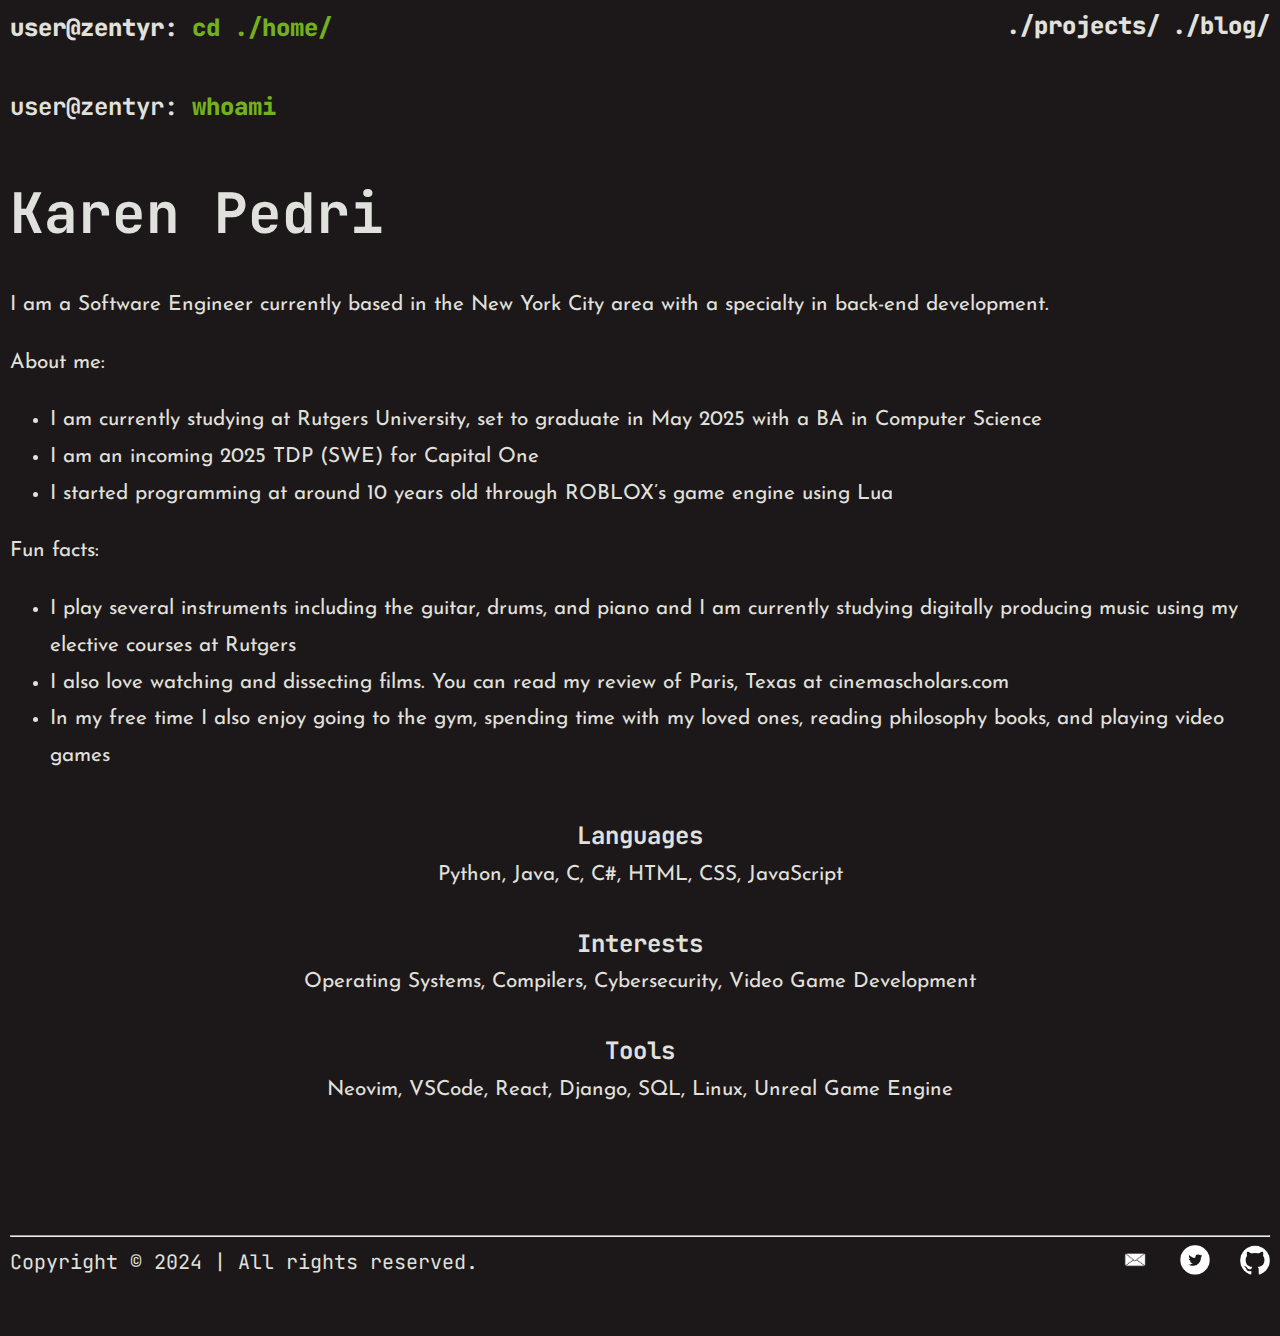
<file: index.html>
<!DOCTYPE html>
<html lang="en">
	<head>
		<title>Karen Pedri</title>
		<meta charset="UTF-8" />
		<meta name="viewport" content="width=device-width" />
		<meta name="robots" content="noindex" />
		<link rel="stylesheet" href="./style.css" />
		<link href='https://fonts.googleapis.com/css?family=JetBrains Mono' rel='stylesheet' /> 
		<link href='https://fonts.googleapis.com/css?family=Josefin Sans' rel='stylesheet' />
	</head>
	<body>
		<div class="topnav">
			<p class="username">user@zentyr: </p>
			<a class="active" href="#">cd ./home/</a>
			
			<span style="float:right;">
				<a href="projects.html">./projects/</a>
				<a href="blog.html">./blog/</a>
			</span>
		</div>

		<p class="username" id="type">user@zentyr: <span class="active">whoami</span></p>

		<h1 class="name">Karen Pedri</h1>

		<p>I am a Software Engineer currently based in the New York City area with a specialty in back-end 
		development.</p>

		<p>About me:</p>
		<ul>
			<li>I am currently studying at Rutgers University, set to graduate in May 2025 with a BA in Computer Science</li>
			<li>I am an incoming 2025 TDP (SWE) for Capital One</li>
			<li>I started programming at around 10 years old through ROBLOX’s game engine using Lua</li>
		</ul>

		<p>Fun facts:</p>
		<ul>
			<li>I play several instruments including the guitar, drums, and piano and I am currently studying digitally producing music using my elective courses at Rutgers</li>
			<li>I also love watching and dissecting films. You can read my review of Paris, Texas at cinemascholars.com</li>
			<li>In my free time I also enjoy going to the gym, spending time with my loved ones, reading philosophy books, and playing video games</li>
		</ul>

		<div class="extras">
			<div class="title">
				<h2>Languages</h2>
				<p>Python, Java, C, C#, HTML, CSS, JavaScript</p>
			</div>
			<div class="title">
				<h2>Interests</h2>
				<p>Operating Systems, Compilers, Cybersecurity, Video Game Development</p>
			</div>
			<div class="title">
				<h2>Tools</h2>
				<p>Neovim, VSCode, React, Django, SQL, Linux, Unreal Game Engine</p>
			</div>
		</div>

		<hr>

		<div class="socials">
			<span>Copyright © 2024 | All rights reserved.</span>
			<a href="https://github.com/wast3rr" target="_blank">
				<img src="./icons/githublogo.png" alt="Github" class="icon" />
			</a>
			<a href="https://twitter.com/wast3r_" target="_blank">
				<img src="./icons/twitterlogo.png" alt="Twitter" class="icon" />
			</a>
			<a href="mailto:karenp0813@gmail.com" target="_blank">
				<img src="./icons/emailicon.png" alt="Email" class="icon" />
			</a>
		</div>
	</body>
</html>
</file>
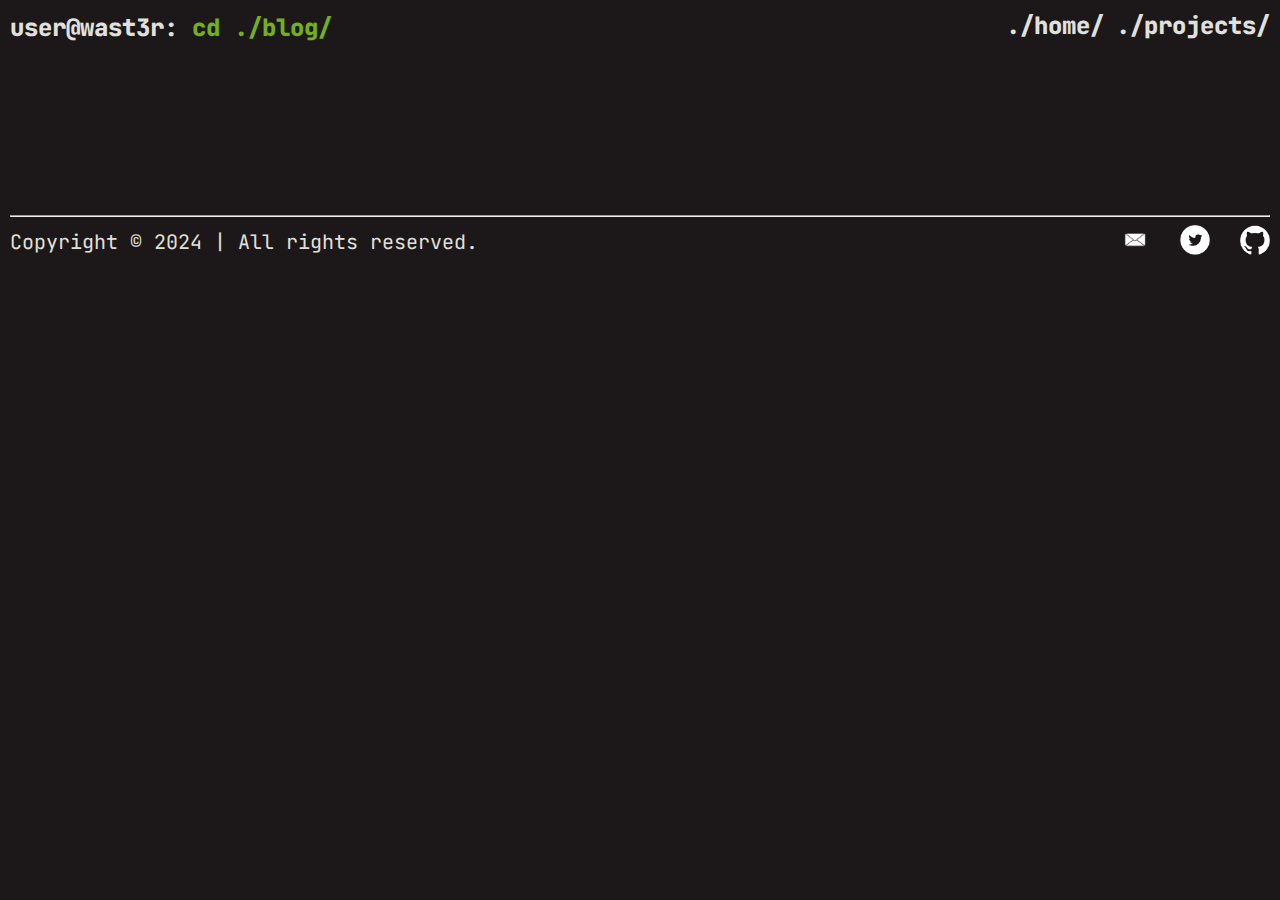
<file: blog.html>
<!DOCTYPE html>
<html lang="en">
	<head>
		<title>Karen Wast3r</title>
		<meta charset="UTF-8" />
		<meta name="viewport" content="width=device-width" />
		<meta name="robots" content="noindex" />
		<link rel="stylesheet" href="./style.css" />
		<link href='https://fonts.googleapis.com/css?family=JetBrains Mono' rel='stylesheet' /> 
		<link href='https://fonts.googleapis.com/css?family=Josefin Sans' rel='stylesheet' />
	</head>
	<body>
		<div class="topnav">
			<p class="username">user@wast3r: </p>
			<a class="active" href="#">cd ./blog/</a>
			
			<span style="float:right;">
				<a href="index.html">./home/</a>
				<a href="projects.html">./projects/</a>
			</span>
		</div>

		<div id="retainable-rss-embed" 
		data-rss="https://medium.com/feed/retainable,
		https://medium.com/feed/vue-mastery"
		data-maxcols="3" 
		data-layout="grid" 
		data-poststyle="inline" 
		data-readmore="Read the rest" 
		data-buttonclass="btn btn-primary" 
		data-offset="-100"></div>

		<div class='sk-ww-medium-publication-feed' data-embed-id='25406909'></div><script src='https://widgets.sociablekit.com/medium-publication-feed/widget.js' async defer></script>

		<hr>

		<div class="socials">
			<span>Copyright © 2024 | All rights reserved.</span>
			<a href="https://github.com/wast3rr" target="_blank">
				<img src="./icons/githublogo.png" alt="Github" class="icon" />
			</a>
			<a href="https://twitter.com/wast3r_" target="_blank">
				<img src="./icons/twitterlogo.png" alt="Twitter" class="icon" />
			</a>
			<a href="mailto:karenp0813@gmail.com" target="_blank">
				<img src="./icons/emailicon.png" alt="Email" class="icon" />
			</a>
		</div>
	</body>
</html>
</file>
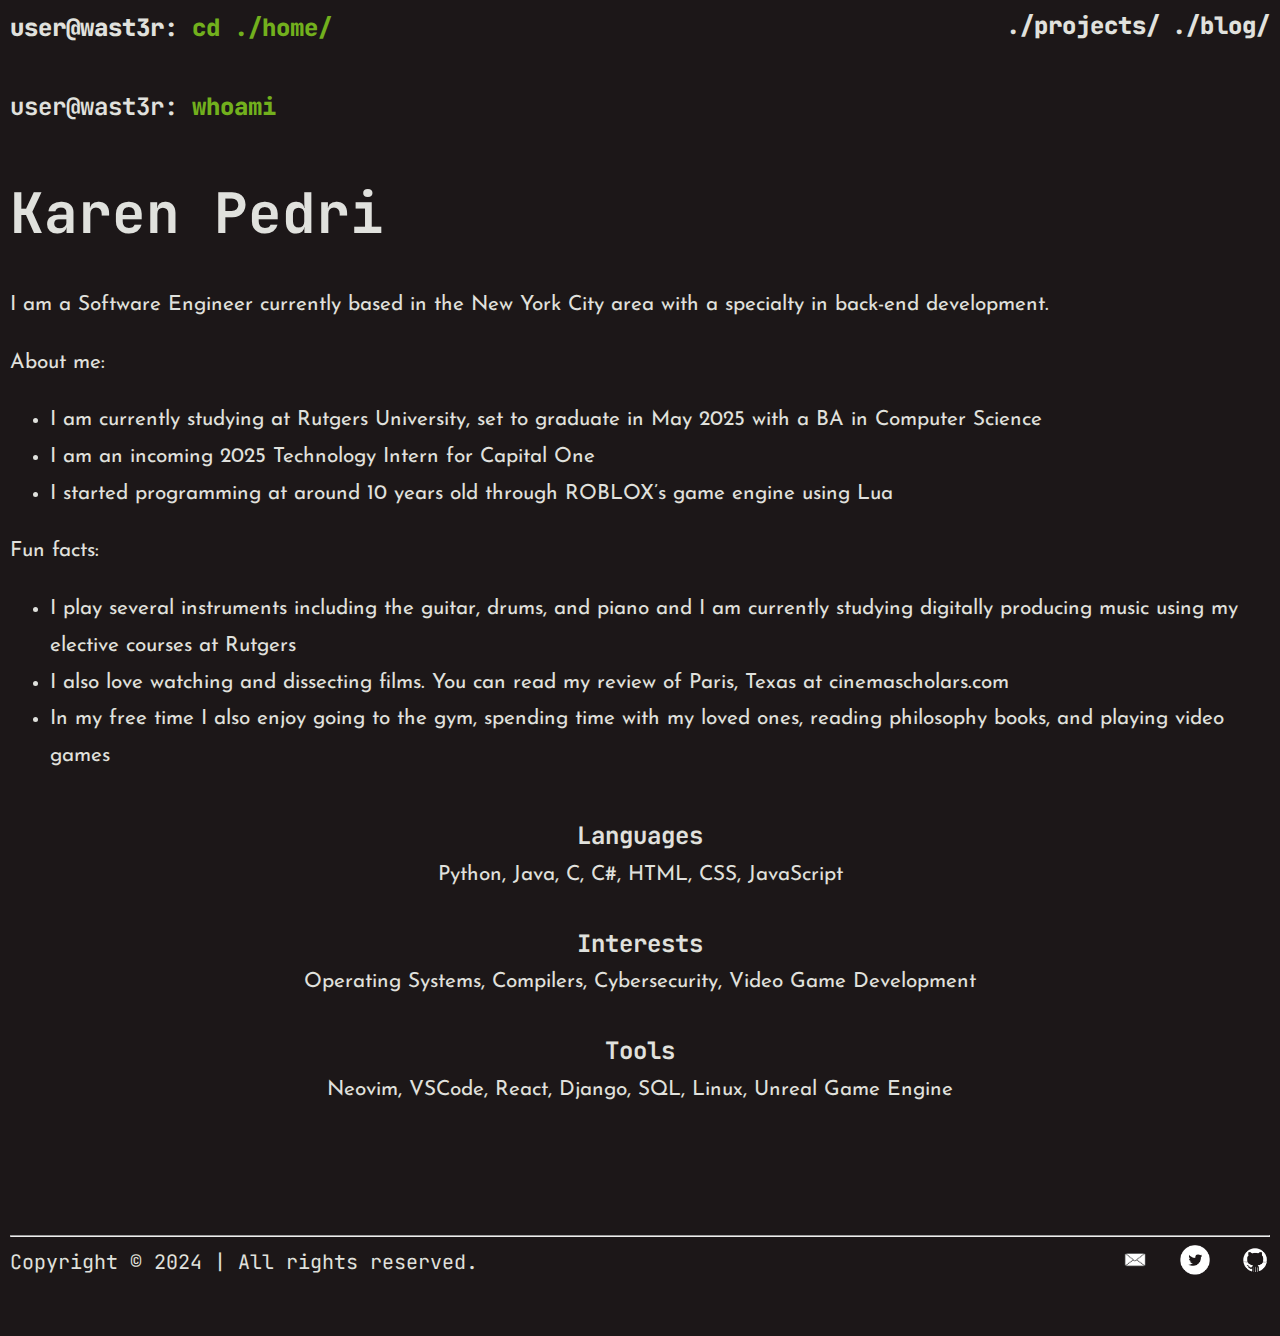
<file: home.html>
<!DOCTYPE html>
<html lang="en">
	<head>
		<title>Karen Wast3r</title>
		<meta charset="UTF-8" />
		<meta name="viewport" content="width=device-width" />
		<meta name="robots" content="noindex" />
		<link rel="stylesheet" href="./style.css" />
		<link href='https://fonts.googleapis.com/css?family=JetBrains Mono' rel='stylesheet' /> 
		<link href='https://fonts.googleapis.com/css?family=Josefin Sans' rel='stylesheet' />
	</head>
	<body>
		<div class="topnav">
			<p class="username">user@wast3r: </p>
			<a class="active" href="#">cd ./home/</a>
			
			<span style="float:right;">
				<a href="projects.html">./projects/</a>
				<a href="blog.html">./blog/</a>
			</span>
		</div>

		<p class="username" id="type">user@wast3r: <span class="active">whoami</span></p>

		<h1 class="name">Karen Pedri</h1>

		<p>I am a Software Engineer currently based in the New York City area with a specialty in back-end 
		development.</p>

		<p>About me:</p>
		<ul>
			<li>I am currently studying at Rutgers University, set to graduate in May 2025 with a BA in Computer Science</li>
			<li>I am an incoming 2025 Technology Intern for Capital One</li>
			<li>I started programming at around 10 years old through ROBLOX’s game engine using Lua</li>
		</ul>

		<p>Fun facts:</p>
		<ul>
			<li>I play several instruments including the guitar, drums, and piano and I am currently studying digitally producing music using my elective courses at Rutgers</li>
			<li>I also love watching and dissecting films. You can read my review of Paris, Texas at cinemascholars.com</li>
			<li>In my free time I also enjoy going to the gym, spending time with my loved ones, reading philosophy books, and playing video games</li>
		</ul>

		<div class="extras">
			<div class="title">
				<h2>Languages</h2>
				<p>Python, Java, C, C#, HTML, CSS, JavaScript</p>
			</div>
			<div class="title">
				<h2>Interests</h2>
				<p>Operating Systems, Compilers, Cybersecurity, Video Game Development</p>
			</div>
			<div class="title">
				<h2>Tools</h2>
				<p>Neovim, VSCode, React, Django, SQL, Linux, Unreal Game Engine</p>
			</div>
		</div>

		<hr>

		<div class="socials">
			<span>Copyright © 2024 | All rights reserved.</span>
			<a href="https://github.com/wast3rr" target="_blank">
				<img src="./icons/githublogo.jpg" alt="Github" class="icon" />
			</a>
			<a href="https://twitter.com/wast3r_" target="_blank">
				<img src="./icons/twitterlogo.png" alt="Twitter" class="icon" />
			</a>
			<a href="mailto:karenp0813@gmail.com" target="_blank">
				<img src="./icons/emailicon.png" alt="Email" class="icon" />
			</a>
		</div>
	</body>
</html>
</file>
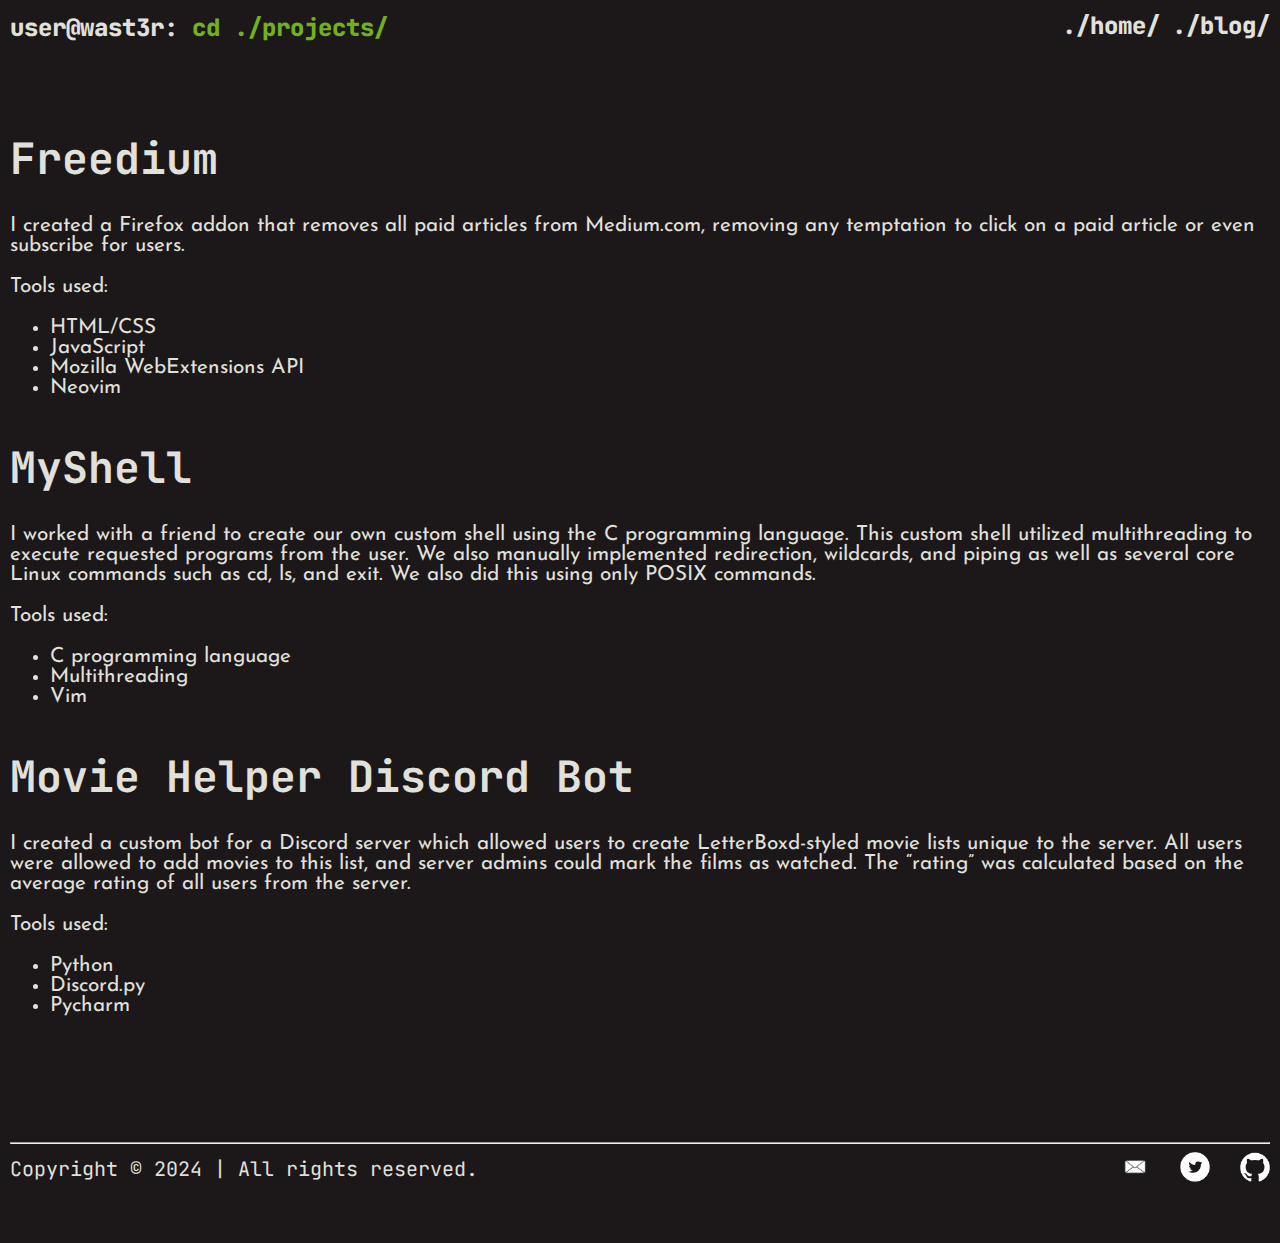
<file: projects.html>
<!DOCTYPE html>
<html lang="en">
	<head>
		<title>Karen Wast3r</title>
		<meta charset="UTF-8" />
		<meta name="viewport" content="width=device-width" />
		<meta name="robots" content="noindex" />
		<link rel="stylesheet" href="./style.css" />
		<link href='https://fonts.googleapis.com/css?family=JetBrains Mono' rel='stylesheet' /> 
		<link href='https://fonts.googleapis.com/css?family=Josefin Sans' rel='stylesheet' />
	</head>
	<body>
		<div class="topnav">
			<p class="username">user@wast3r: </p>
			<a class="active" href="#">cd ./projects/</a>
			
			<span style="float:right;">
				<a href="index.html">./home/</a>
				<a href="blog.html">./blog/</a>
			</span>
		</div>

		<h1 class="project">Freedium</h1>
		<p style="line-height:20px;">I created a Firefox addon that removes all paid articles from Medium.com, removing any temptation to click on a paid article or even subscribe for users.</p>
		<p style="line-height:20px;">Tools used:</p>
		<ul style="line-height:20px;">
			<li style="line-height:20px;">HTML/CSS</li>
			<li style="line-height:20px;">JavaScript</li>
			<li style="line-height:20px;">Mozilla WebExtensions API</li>
			<li style="line-height:20px;">Neovim</li>
		</ul>

		<h1 class="project">MyShell</h1>
		<p style="line-height:20px;">I worked with a friend to create our own custom shell using the C programming language. This custom shell utilized multithreading to execute requested programs from the user. We also manually implemented redirection, wildcards, and piping as well as several core Linux commands such as cd, ls, and exit. We also did this using only POSIX commands.</p>
		<p style="line-height:20px;">Tools used:</p>
		<ul style="line-height:20px;">
			<li style="line-height:20px;">C programming language</li>
			<li style="line-height:20px;">Multithreading</li>
			<li style="line-height:20px;">Vim</li>
		</ul>

		<h1 class="project">Movie Helper Discord Bot</h1>
		<p style="line-height:20px;">I created a custom bot for a Discord server which allowed users to create LetterBoxd-styled movie lists unique to the server. All users were allowed to add movies to this list, and server admins could mark the films as watched. The “rating” was calculated based on the average rating of all users from the server.</p>
		<p style="line-height:20px;">Tools used:</p>
		<ul style="line-height:20px;">
			<li style="line-height:20px;">Python</li>
			<li style="line-height:20px;">Discord.py</li>
			<li style="line-height:20px;">Pycharm</li>
		</ul>
		

		<hr>

		<div class="socials">
			<span>Copyright © 2024 | All rights reserved.</span>
			<a href="https://github.com/wast3rr" target="_blank">
				<img src="./icons/githublogo.png" alt="Github" class="icon" />
			</a>
			<a href="https://twitter.com/wast3r_" target="_blank">
				<img src="./icons/twitterlogo.png" alt="Twitter" class="icon" />
			</a>
			<a href="mailto:karenp0813@gmail.com" target="_blank">
				<img src="./icons/emailicon.png" alt="Email" class="icon" />
			</a>
		</div>
	</body>
</html>
</file>
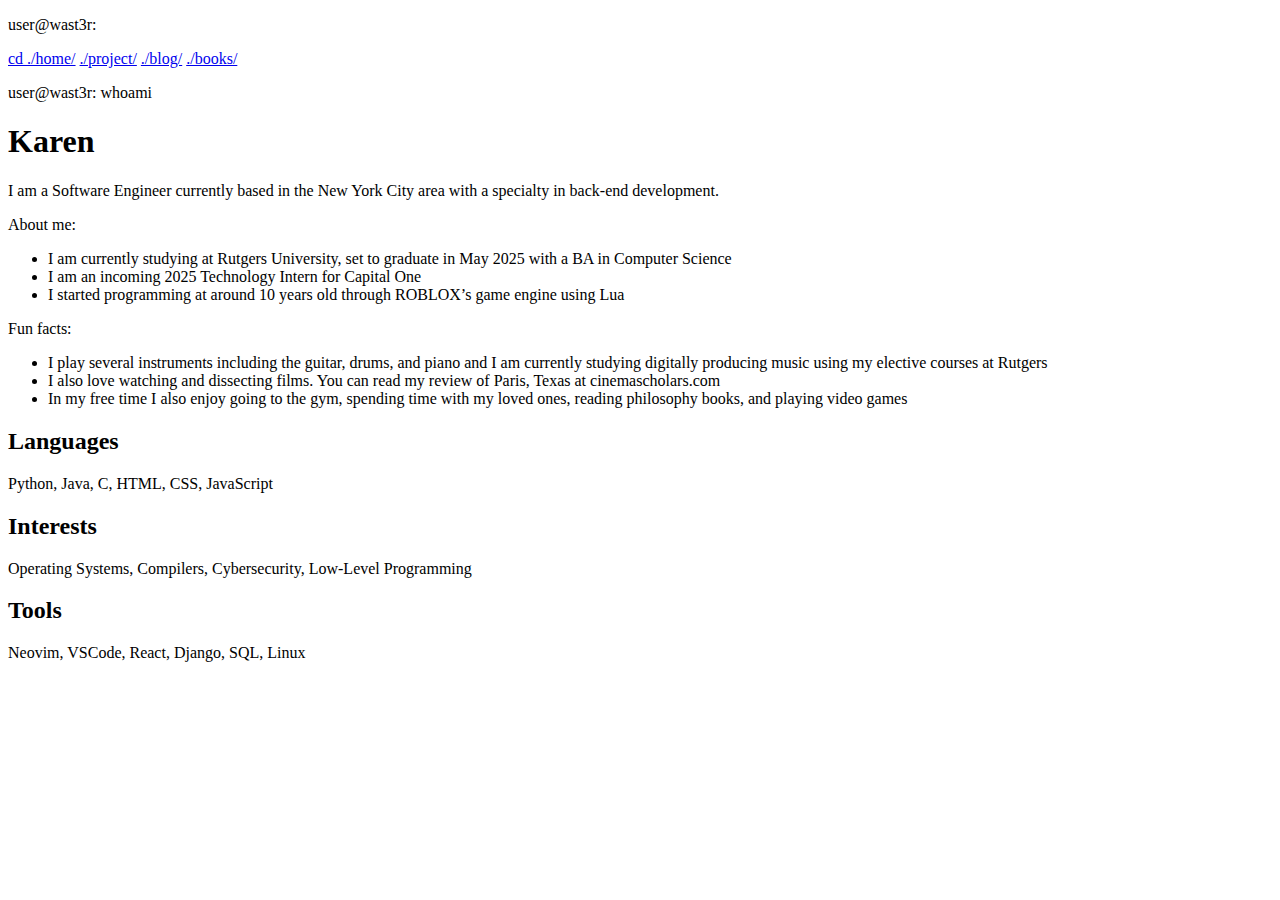
<file: home/home.html>
<!DOCTYPE html>
<html lang="en">
	<head>
		<title>Karen Wast3r</title>
		<meta charset="UTF-8">
		<meta name="viewport" content="width=device-width">
		<meta name="robots" content="noindex">
	</head>
	<body>
		<div class="topnav">
			<p class="username">user@wast3r: </p>
			<a class="active" href="/home">cd ./home/</a>
			<a href="/projects">./project/</a>
			<a href="/blog">./blog/</a>
			<a href="/books">./books/</a>
		</div>

		<p class="type">user@wast3r: whoami</p>

		<h1 class="name">Karen</h1>

		<p>I am a Software Engineer currently based in the New York City area with a specialty in back-end 
		development.</p>

		<p>About me:</p>
		<ul>
			<li>I am currently studying at Rutgers University, set to graduate in May 2025 with a BA in Computer Science</li>
			<li>I am an incoming 2025 Technology Intern for Capital One</li>
			<li>I started programming at around 10 years old through ROBLOX’s game engine using Lua</li>
		</ul>

		<p>Fun facts:</p>
		<ul>
			<li>I play several instruments including the guitar, drums, and piano and I am currently studying digitally producing music using my elective courses at Rutgers</li>
			<li>I also love watching and dissecting films. You can read my review of Paris, Texas at cinemascholars.com</li>
			<li>In my free time I also enjoy going to the gym, spending time with my loved ones, reading philosophy books, and playing video games</li>
		</ul>

		<div class="extras">
			<div class="lang">
				<h2>Languages</h2>
				<p>Python, Java, C, HTML, CSS, JavaScript</p>
			</div>
			<div class="int">
				<h2>Interests</h2>
				<p>Operating Systems, Compilers, Cybersecurity, Low-Level Programming</p>
			</div>
			<div class="tools">
				<h2>Tools</h2>
				<p>Neovim, VSCode, React, Django, SQL, Linux</p>
			</div>
		</div>


	</body>
</html>
</file>
<file: style.css>
body {
	background-color: #1C1718;
	color: #E0E1DD;
	margin-top: 3%;
	margin-left: 25%;
	margin-right: 25%;
	margin-bottom: 0;
}

.username {
	display: inline;
}

.topnav {
	display: inline-block;
	width: 100%;
	font-size: 1.5rem;
	font-family: JetBrains Mono;
	font-weight: bolder;
	overflow: hidden;

	/*padding-top: 2%;*/
	/*padding-left: 20%;*/
	/*padding-right: 20%;*/
	padding-bottom: 3%;
	/*justify-content: space-between;*/
}

a, .username {
	color: #E0E1DD;
	font-size: 1.5rem;
	text-decoration: none;
	font-family: JetBrains Mono;
	font-weight: bolder;
}

.active {
	color: #72B01D;
	font-size: 1.5rem;
	font-family: JetBrains Mono;
	font-weight: bolder;
}

h1 {
	font-family: JetBrains Mono;
	font-weight: bolder;
	font-size: 3.5rem;

	padding-top: 1%;
}

.project {
	font-size: 2.7rem;
	padding-bottom: 0;
}

p, li {
	line-height: 2.3rem;
	font-family: Josefin Sans;
	font-size: 1.3rem;
}

.extras {
	padding-top: 2%;
	display: inline-flex;
	justify-content: space-between;
	line-height: 0;
}

h2 {
	text-align: center;
	font-family: JetBrains Mono;
	font-weight: bold;
}

.title {
	width: 19%;
	text-align: center;
}

hr {
	margin-top: 10%;
}

span {
	font-size: 20px;
	font-family: JetBrains Mono;
}

.icon {
	float: right;
	width: 30px;
	height: 30px;
	padding-left: 30px;
}

@media (max-width: 1500px) {
	body {
		padding: 10px;
		margin: 0;
		font-size: 1rem;
	}

	.extras {
		width: 100%;
		display: block;
	}

	.title {
		width: 100%;
		margin-bottom: 50px;
		text-align: center;
	}

	.socials {
		margin-bottom: 50px;
	}
}
</file>
